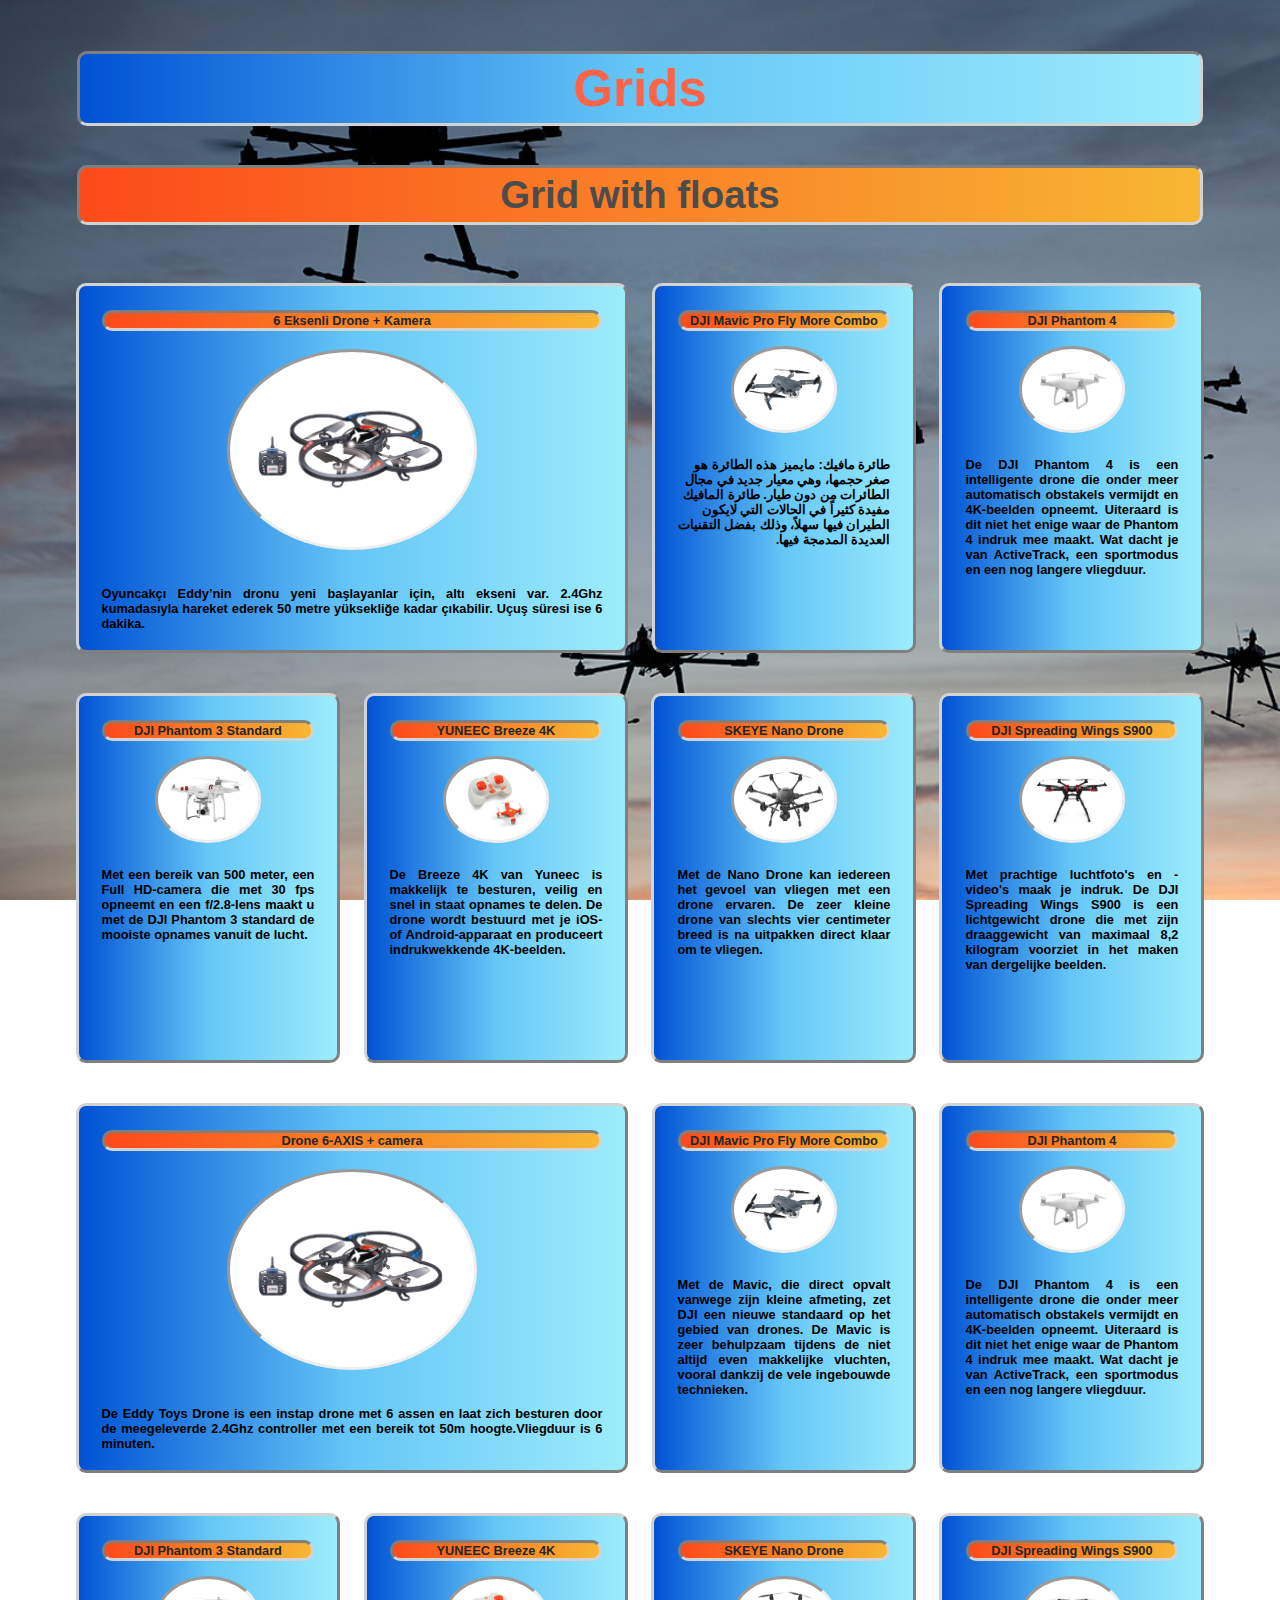
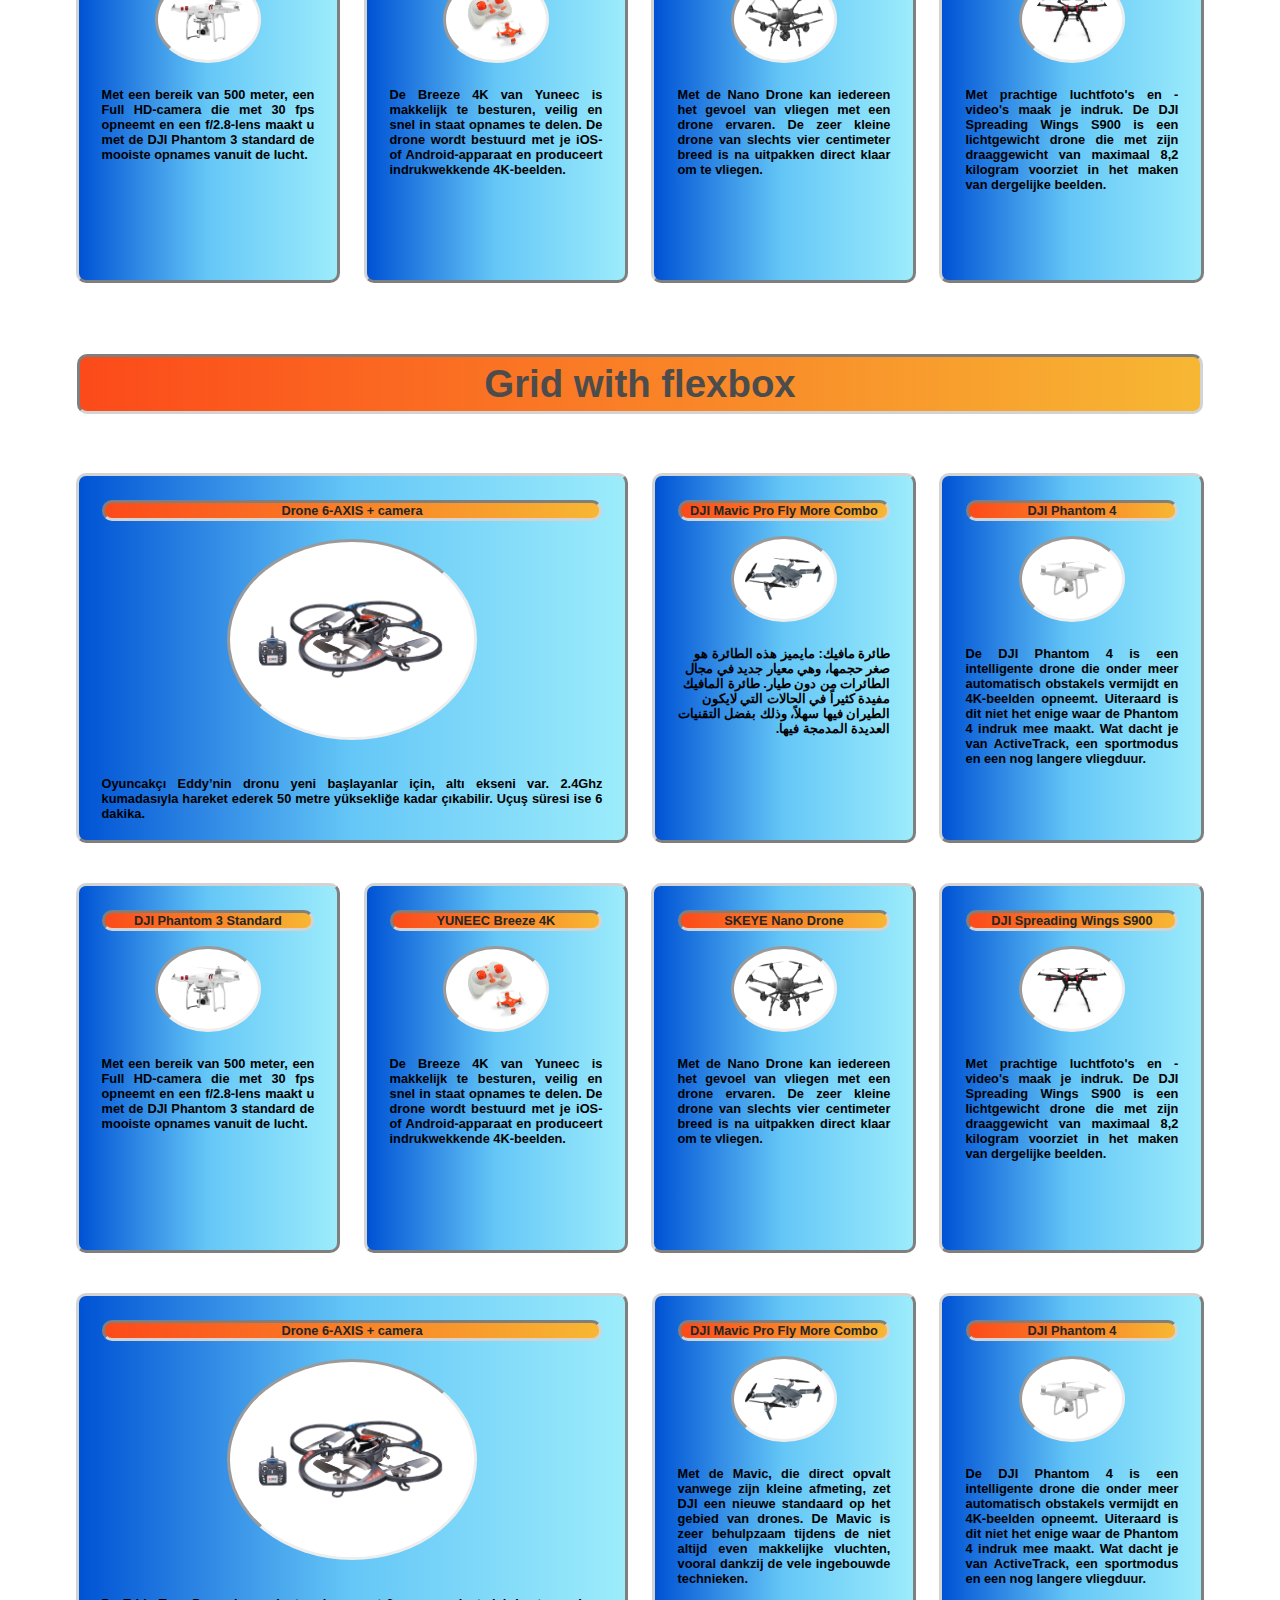
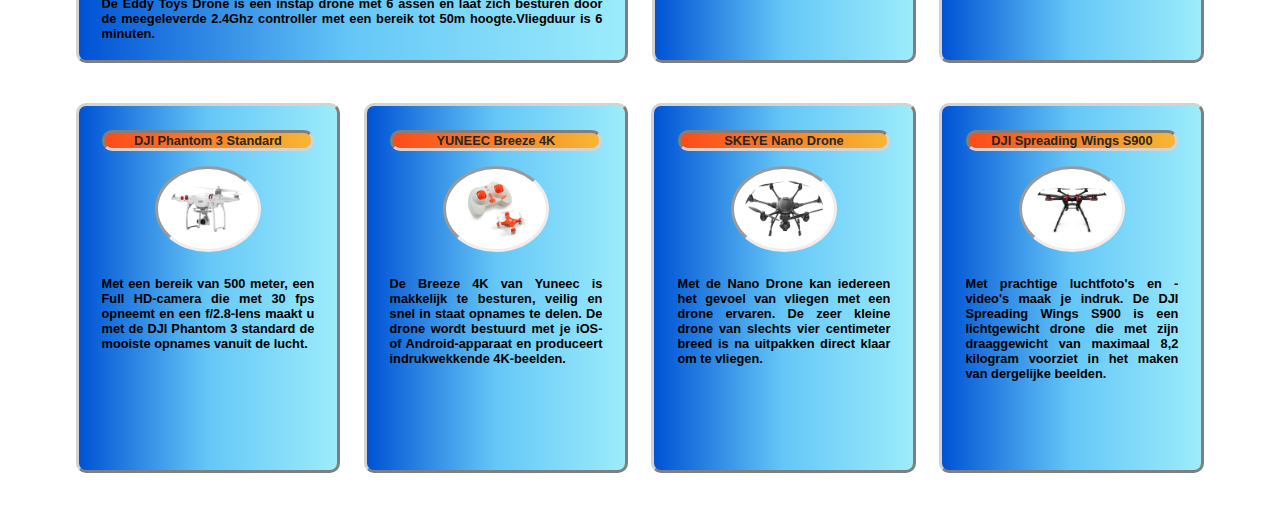
<file: week2/index.html>
<!doctype html>
<html>
    <head>
        <meta charset="utf-8">
        <meta name="viewport" content="width=device-width, initial-scale=1.0">
        <title>Grids</title>
        <link rel="stylesheet" href="style.css">
    </head>
    <body>
        <header>
            <h1>Grids</h1>
        </header>
        <main>
            <section>
                <h2>Grid with floats</h2>
                <ul id="grid-floats">
                    <li class="grid-item">
                        <h3>6 Eksenli Drone + Kamera</h3>
                        <img src="images/drone1.png">
                        <p>Oyuncakçı Eddy’nin dronu yeni başlayanlar için, altı ekseni var. 2.4Ghz kumadasıyla hareket ederek 50 metre yüksekliğe kadar çıkabilir. Uçuş süresi ise 6 dakika.</p>
                    </li>
                    <li class="grid-item">
                        <h3>DJI Mavic Pro Fly More Combo</h3>
                        <img src="images/drone2.png">
                         <p dir="rtl">طائرة مافيك: مايميز هذه الطائرة هو صغر حجمها، وهي معيار جديد في مجال الطائرات من دون طيار. طائرة المافيك مفيدة كثيراً في الحالات التي لايكون الطيران فيها سهلاً، وذلك بفضل التقنيات العديدة المدمجة فيها.</p>
                    </li>
                    <li class="grid-item">
                        <h3>DJI Phantom 4</h3>
                        <img src="images/drone3.png">
                        <p>De DJI Phantom 4 is een intelligente drone die onder meer automatisch obstakels vermijdt en 4K-beelden opneemt. Uiteraard is dit niet het enige waar de Phantom 4 indruk mee maakt. Wat dacht je van ActiveTrack, een sportmodus en een nog langere vliegduur.</p>
                    </li>
                    <li class="grid-item">
                        <h3>DJI Phantom 3 Standard</h3>
                        <img src="images/drone4.png">
                        <p>Met een bereik van 500 meter, een Full HD-camera die met 30 fps opneemt en een f/2.8-lens maakt u met de DJI Phantom 3 standard de mooiste opnames vanuit de lucht.</p>
                    </li>
                    <li class="grid-item">
                        <h3>YUNEEC Breeze 4K</h3>
                        <img src="images/drone5.png">
                        <p>De Breeze 4K van Yuneec is makkelijk te besturen, veilig en snel in staat opnames te delen. De drone wordt bestuurd met je iOS- of Android-apparaat en produceert indrukwekkende 4K-beelden.</p>
                    </li>
                    <li class="grid-item">
                        <h3>SKEYE Nano Drone</h3>
                        <img src="images/drone6.png">
                        <p>Met de Nano Drone kan iedereen het gevoel van vliegen met een drone ervaren. De zeer kleine drone van slechts vier centimeter breed is na uitpakken direct klaar om te vliegen.</p>
                    </li>
                    <li class="grid-item">
                        <h3>DJI Spreading Wings S900</h3>
                        <img src="images/drone7.png">
                        <p>Met prachtige luchtfoto's en -video's maak je indruk. De DJI Spreading Wings S900 is een lichtgewicht drone die met zijn draaggewicht van maximaal 8,2 kilogram voorziet in het maken van dergelijke beelden.</p>
                    </li>
                    <li class="grid-item">
                        <h3>Drone 6-AXIS + camera</h3>
                        <img src="images/drone1.png">
                        <p>De Eddy Toys Drone is een instap drone met 6 assen en laat zich besturen door de meegeleverde 2.4Ghz controller met een bereik tot 50m hoogte.Vliegduur is 6 minuten.</p>
                    </li>
                    <li class="grid-item">
                        <h3>DJI Mavic Pro Fly More Combo</h3>
                        <img src="images/drone2.png">
                        <p>Met de Mavic, die direct opvalt vanwege zijn kleine afmeting, zet DJI een nieuwe standaard op het gebied van drones. De Mavic is zeer behulpzaam tijdens de niet altijd even makkelijke vluchten, vooral dankzij de vele ingebouwde technieken.</p>
                    </li>
                    <li class="grid-item">
                        <h3>DJI Phantom 4</h3>
                        <img src="images/drone3.png">
                        <p>De DJI Phantom 4 is een intelligente drone die onder meer automatisch obstakels vermijdt en 4K-beelden opneemt. Uiteraard is dit niet het enige waar de Phantom 4 indruk mee maakt. Wat dacht je van ActiveTrack, een sportmodus en een nog langere vliegduur.</p>
                    </li>
                    <li class="grid-item">
                        <h3>DJI Phantom 3 Standard</h3>
                        <img src="images/drone4.png">
                        <p>Met een bereik van 500 meter, een Full HD-camera die met 30 fps opneemt en een f/2.8-lens maakt u met de DJI Phantom 3 standard de mooiste opnames vanuit de lucht.</p>
                    </li>
                    <li class="grid-item">
                        <h3>YUNEEC Breeze 4K</h3>
                        <img src="images/drone5.png">
                        <p>De Breeze 4K van Yuneec is makkelijk te besturen, veilig en snel in staat opnames te delen. De drone wordt bestuurd met je iOS- of Android-apparaat en produceert indrukwekkende 4K-beelden.</p>
                    </li>
                    <li class="grid-item">
                        <h3>SKEYE Nano Drone</h3>
                        <img src="images/drone6.png">
                        <p>Met de Nano Drone kan iedereen het gevoel van vliegen met een drone ervaren. De zeer kleine drone van slechts vier centimeter breed is na uitpakken direct klaar om te vliegen.</p>
                    </li>
                    <li class="grid-item">
                        <h3>DJI Spreading Wings S900</h3>
                        <img src="images/drone7.png">
                        <p>Met prachtige luchtfoto's en -video's maak je indruk. De DJI Spreading Wings S900 is een lichtgewicht drone die met zijn draaggewicht van maximaal 8,2 kilogram voorziet in het maken van dergelijke beelden.</p>
                    </li>
                </ul>
                
            </section>
            <section>
                <h2>Grid with flexbox</h2>
                <ul id="grid-flex">
                    <li class="grid-item">
                        <h3>Drone 6-AXIS + camera</h3>
                        <img src="images/drone1.png">
                        <p>Oyuncakçı Eddy’nin dronu yeni başlayanlar için, altı ekseni var. 2.4Ghz kumadasıyla hareket ederek 50 metre yüksekliğe kadar çıkabilir. Uçuş süresi ise 6 dakika.</p>
                    </li>
                    <li class="grid-item">
                        <h3>DJI Mavic Pro Fly More Combo</h3>
                        <img src="images/drone2.png">
                         <p dir="rtl">طائرة مافيك: مايميز هذه الطائرة هو صغر حجمها، وهي معيار جديد في مجال الطائرات من دون طيار. طائرة المافيك مفيدة كثيراً في الحالات التي لايكون الطيران فيها سهلاً، وذلك بفضل التقنيات العديدة المدمجة فيها.</p>
                    </li>
                    <li class="grid-item">
                        <h3>DJI Phantom 4</h3>
                        <img src="images/drone3.png">
                        <p>De DJI Phantom 4 is een intelligente drone die onder meer automatisch obstakels vermijdt en 4K-beelden opneemt. Uiteraard is dit niet het enige waar de Phantom 4 indruk mee maakt. Wat dacht je van ActiveTrack, een sportmodus en een nog langere vliegduur.</p>
                    </li>
                    <li class="grid-item">
                        <h3>DJI Phantom 3 Standard</h3>
                        <img src="images/drone4.png">
                        <p>Met een bereik van 500 meter, een Full HD-camera die met 30 fps opneemt en een f/2.8-lens maakt u met de DJI Phantom 3 standard de mooiste opnames vanuit de lucht.</p>
                    </li>
                    <li class="grid-item">
                        <h3>YUNEEC Breeze 4K</h3>
                        <img src="images/drone5.png">
                        <p>De Breeze 4K van Yuneec is makkelijk te besturen, veilig en snel in staat opnames te delen. De drone wordt bestuurd met je iOS- of Android-apparaat en produceert indrukwekkende 4K-beelden.</p>
                    </li>
                    <li class="grid-item">
                        <h3>SKEYE Nano Drone</h3>
                        <img src="images/drone6.png">
                        <p>Met de Nano Drone kan iedereen het gevoel van vliegen met een drone ervaren. De zeer kleine drone van slechts vier centimeter breed is na uitpakken direct klaar om te vliegen.</p>
                    </li>
                    <li class="grid-item">
                        <h3>DJI Spreading Wings S900</h3>
                        <img src="images/drone7.png">
                        <p>Met prachtige luchtfoto's en -video's maak je indruk. De DJI Spreading Wings S900 is een lichtgewicht drone die met zijn draaggewicht van maximaal 8,2 kilogram voorziet in het maken van dergelijke beelden.</p>
                    </li>
                    <li class="grid-item">
                        <h3>Drone 6-AXIS + camera</h3>
                        <img src="images/drone1.png">
                        <p>De Eddy Toys Drone is een instap drone met 6 assen en laat zich besturen door de meegeleverde 2.4Ghz controller met een bereik tot 50m hoogte.Vliegduur is 6 minuten.</p>
                    </li>
                    <li class="grid-item">
                        <h3>DJI Mavic Pro Fly More Combo</h3>
                        <img src="images/drone2.png">
                        <p>Met de Mavic, die direct opvalt vanwege zijn kleine afmeting, zet DJI een nieuwe standaard op het gebied van drones. De Mavic is zeer behulpzaam tijdens de niet altijd even makkelijke vluchten, vooral dankzij de vele ingebouwde technieken.</p>
                    </li>
                    <li class="grid-item">
                        <h3>DJI Phantom 4</h3>
                        <img src="images/drone3.png">
                        <p>De DJI Phantom 4 is een intelligente drone die onder meer automatisch obstakels vermijdt en 4K-beelden opneemt. Uiteraard is dit niet het enige waar de Phantom 4 indruk mee maakt. Wat dacht je van ActiveTrack, een sportmodus en een nog langere vliegduur.</p>
                    </li>
                    <li class="grid-item">
                        <h3>DJI Phantom 3 Standard</h3>
                        <img src="images/drone4.png">
                        <p>Met een bereik van 500 meter, een Full HD-camera die met 30 fps opneemt en een f/2.8-lens maakt u met de DJI Phantom 3 standard de mooiste opnames vanuit de lucht.</p>
                    </li>
                    <li class="grid-item">
                        <h3>YUNEEC Breeze 4K</h3>
                        <img src="images/drone5.png">
                        <p>De Breeze 4K van Yuneec is makkelijk te besturen, veilig en snel in staat opnames te delen. De drone wordt bestuurd met je iOS- of Android-apparaat en produceert indrukwekkende 4K-beelden.</p>
                    </li>
                    <li class="grid-item">
                        <h3>SKEYE Nano Drone</h3>
                        <img src="images/drone6.png">
                        <p>Met de Nano Drone kan iedereen het gevoel van vliegen met een drone ervaren. De zeer kleine drone van slechts vier centimeter breed is na uitpakken direct klaar om te vliegen.</p>
                    </li>
                    <li class="grid-item">
                        <h3>DJI Spreading Wings S900</h3>
                        <img src="images/drone7.png">
                        <p>Met prachtige luchtfoto's en -video's maak je indruk. De DJI Spreading Wings S900 is een lichtgewicht drone die met zijn draaggewicht van maximaal 8,2 kilogram voorziet in het maken van dergelijke beelden.</p>
                    </li>
                </ul>
            </section>
        </main>
    </body>
</html>
</file>
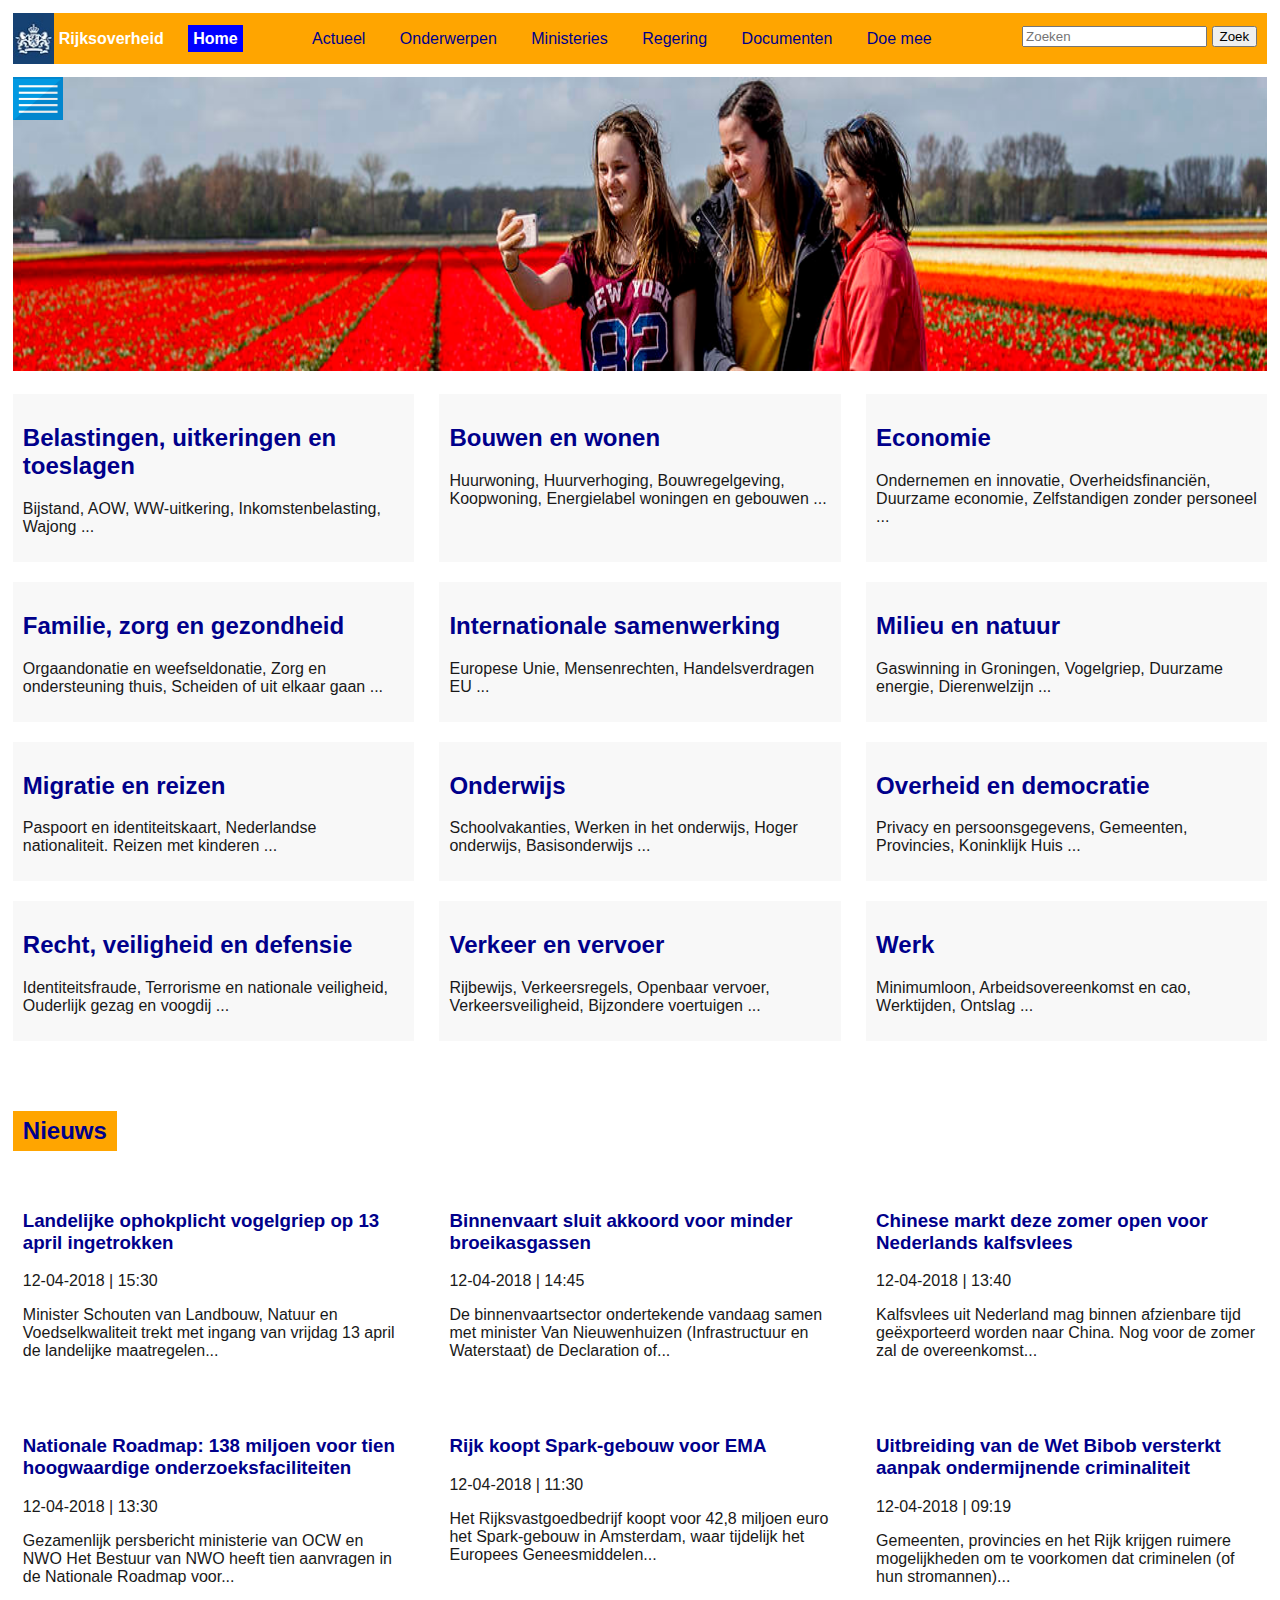
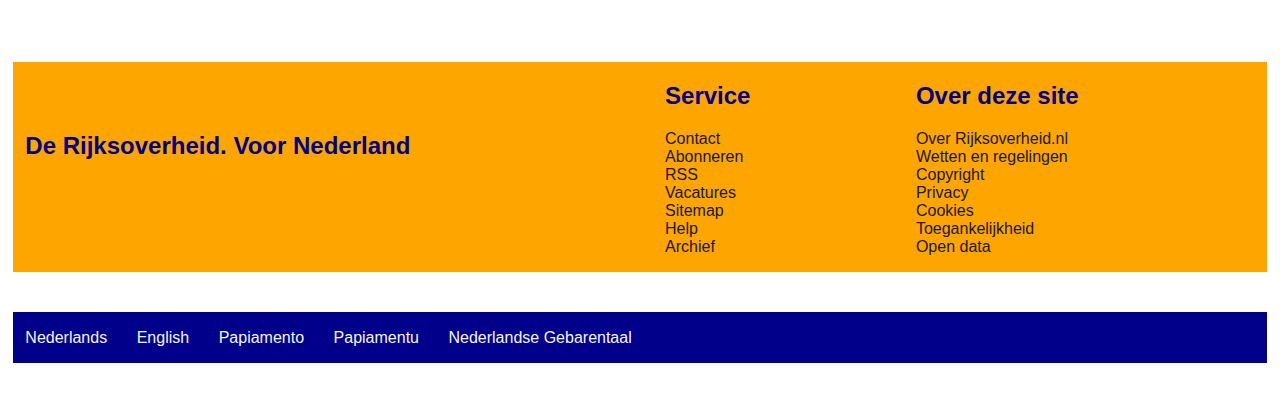
<file: week3/Rijksoverheid.html>
<!DOCTYPE html>

<html lang="nl-NL">

  <head>
      <meta charset="utf-8">
      <meta name="viewport" content="width=device-width, initial-scale=1.0">
      <title>Rijksoverheid</title>
      <link rel="stylesheet" href="style.css">
  </head>

  <body>

    <div id="header1">

            
      <img class="logo" src="logo.jpg" alt="Rijksoverheid">
      <a class="title">Rijksoverheid</a>
      <a class="home" href="#">Home</a>
      <a class="bar" href="#">Actueel</a>
      <a class="bar" href="#">Onderwerpen</a>
      <a class="bar" href="#">Ministeries</a>
      <a class="bar" href="#">Regering</a>
      <a class="bar" href="#">Documenten</a>
      <a class="bar" href="#">Doe mee</a> 
      
      <form method="get" action="/zoeken" id="search-form">
        <input type="text" id="search-keyword" class="searchInput" name="trefwoord" 
          title="Type hier uw zoektermen" placeholder="Zoeken" />
        <button id="search-submit" class="searchSubmit" name="search-submit" type="submit" 
            title="Start het zoeken">Zoek</button>
      </form>

    </div>

    <section id="header2">

      <!-- The start of dropdown list div -->
      <div class="dropdown">

        <button class="dropbtn">
          <img src="down.jpg" class="downlist" alt="dropdown list icon">
          <i class="fa fa-caret-down"></i>
        </button>

        <div class="dropdown-content">

          <a href="#">Schoolvakanties en officiële feestdagen</a>
          <a href="#">Minimumloon berekenen</a>
          <a href="#">Pasfoto voor paspoort of id-kaart</a>
          <a href="#">Rijbewijs</a>
          <a href="#">Maximale huurverhoging 2018</a>
          <a href="#">Formulier toestemming reizen met minderjarige naar het buitenland</a>

        </div>
    </div>
    <!-- The end of dropdown list div -->


    </section>


    <section class="wrapper">
      
      <div class="navItem">
        <a href="#">
          <div class="content">
            <h2>Belastingen, uitkeringen en toeslagen</h2>
            <p>Bijstand, AOW, WW-uitkering, Inkomstenbelasting, Wajong ...</p>
          </div>
        </a>
      </div>

      <div class="navItem">
        <a href="#">
          <div class="content">
            <h2>Bouwen en wonen</h2>
            <p>Huurwoning, Huurverhoging, Bouwregelgeving, Koopwoning, Energielabel woningen en gebouwen ...</p>
          </div>
        </a>
      </div>
      
      <div class="navItem">
        <a href="#">
          <div class="content">
            <h2>Economie</h2>
            <p>Ondernemen en innovatie, Overheidsfinanciën, Duurzame economie, Zelfstandigen zonder personeel ...</p>
          </div>
        </a>
      </div>

      <div class="navItem">
        <a href="#">
          <div class="content">
            <h2>Familie, zorg en gezondheid</h2>
            <p>Orgaandonatie en weefseldonatie, Zorg en ondersteuning thuis, Scheiden of uit elkaar gaan ...</p>
          </div>
        </a>
      </div>

      <div class="navItem">
        <a href="#">
          <div class="content">
            <h2>Internationale samenwerking</h2>
            <p>Europese Unie, Mensenrechten, Handelsverdragen EU ...</p>
          </div>
        </a>
      </div>

      <div class="navItem">
        <a href="#">
          <div class="content">
            <h2>Milieu en natuur</h2>
            <p>Gaswinning in Groningen, Vogelgriep, Duurzame energie, Dierenwelzijn ...</p>
          </div>
        </a>
      </div>

      <div class="navItem">
        <a href="#">
          <div class="content">
            <h2>Migratie en reizen</h2>
            <p>Paspoort en identiteitskaart, Nederlandse nationaliteit. Reizen met kinderen ...</p>
          </div>
        </a>
      </div>

      <div class="navItem">
        <a href="#">
          <div class="content">
            <h2>Onderwijs</h2>
            <p>Schoolvakanties, Werken in het onderwijs, Hoger onderwijs, Basisonderwijs ...</p>
          </div>
        </a>
      </div>

      <div class="navItem">
        <a href="#">
          <div class="content">
            <h2>Overheid en democratie</h2>
            <p>Privacy en persoonsgegevens, Gemeenten, Provincies, Koninklijk Huis ...</p>
          </div>
        </a>
      </div>

      <div class="navItem">
        <a href="#">
          <div class="content">
            <h2>Recht, veiligheid en defensie</h2>
            <p>Identiteitsfraude, Terrorisme en nationale veiligheid, Ouderlijk gezag en voogdij ...</p>
          </div>
        </a>
      </div>

      <div class="navItem">
        <a href="#">
          <div class="content">
            <h2>Verkeer en vervoer</h2>
            <p>Rijbewijs, Verkeersregels, Openbaar vervoer, Verkeersveiligheid, Bijzondere voertuigen ...</p>
          </div>
        </a>
      </div>

          <div class="navItem">
            <a href="#">
              <div class="content">
                <h2>Werk</h2>
                <p>Minimumloon, Arbeidsovereenkomst en cao, Werktijden, Ontslag ...</p>
              </div>
            </a>
          </div>

    </section>

    <div>
      <h2 class="news">Nieuws</h2>
      
    </div>

    <section class="wrapper">  

      <div class="brick">
        <a href="#"> 
          <h3>Landelijke ophokplicht vogelgriep op 13 april ingetrokken</h3>
            <p><span class="Dates">12-04-2018 | 15:30</span></p> 
            <p>Minister Schouten van Landbouw, Natuur en Voedselkwaliteit trekt met ingang van vrijdag 13 april de landelijke maatregelen...</p>
        </a>

      </div>

      <div class="brick">
        <a href="#"> 
          <h3>Binnenvaart sluit akkoord voor minder broeikasgassen</h3>
            <p><span class="Dates">12-04-2018 | 14:45</span></p> 
            <p>De binnenvaartsector ondertekende vandaag samen met minister Van Nieuwenhuizen (Infrastructuur en Waterstaat) de Declaration of...</p>
        </a>

      </div>

      <div class="brick">
        <a href="#"> 
          <h3>Chinese markt deze zomer open voor Nederlands kalfsvlees</h3>
            <p><span class="Dates">12-04-2018 | 13:40</span></p> 
            <p>Kalfsvlees uit Nederland mag binnen afzienbare tijd geëxporteerd worden naar China. Nog voor de zomer zal de overeenkomst...</p>
        </a>
      </div>

      <div class="brick">
        <a href="#"> 
          <h3>Nationale Roadmap: 138 miljoen voor tien hoogwaardige onderzoeksfaciliteiten</h3>
            <p><span class="Dates">12-04-2018 | 13:30</span></p> 
            <p>Gezamenlijk persbericht ministerie van OCW en NWO    Het Bestuur van NWO heeft tien aanvragen in de Nationale Roadmap voor...</p>
        </a>
      </div>

      <div class="brick">
        <a href="#"> 
          <h3>Rijk koopt Spark-gebouw voor EMA</h3>
            <p><span class="Dates">12-04-2018 | 11:30</span></p> 
            <p>Het Rijksvastgoedbedrijf koopt voor 42,8 miljoen euro het Spark-gebouw in Amsterdam, waar tijdelijk het Europees Geneesmiddelen...</p>
        </a>
      </div>

      <div class="brick">
        <a href="#"> 
          <h3>Uitbreiding van de Wet Bibob versterkt aanpak ondermijnende criminaliteit</h3>
            <p><span class="Dates">12-04-2018 | 09:19</span></p> 
            <p>Gemeenten, provincies en het Rijk krijgen ruimere mogelijkheden om te voorkomen dat criminelen (of hun stromannen)...</p>
        </a>
      </div>

    </section>

    <section class="wrapper">

      <div class="footer1">
        <div class="payoff">
            <h2>De Rijksoverheid. Voor Nederland</h2>
        </div>

        <div class="column">
          <h2>Service</h2>
            <ul>
              <li>
                <a href="#">Contact</a>
              </li>
              <li>
                <a href="#">Abonneren</a>
              </li>
              <li>
                <a href="#">RSS</a>
              </li>
              <li>
                <a href="#">Vacatures</a>
              </li>
              <li>
                <a href="#">Sitemap</a>
              </li>
              <li>
                <a href="#">Help</a>
              </li>
              <li>
                <a href="#">Archief</a>
              </li>
            </ul>
        </div>

        <div class="column">
          <h2>Over deze site</h2>
            <ul>
              <li>
                <a href="#">Over Rijksoverheid.nl</a>
              </li>
              <li>
                <a href="#">Wetten en regelingen</a>
              </li>
              <li>
                <a href="#">Copyright</a>
              </li>
              <li>
                <a href="#">Privacy</a>
              </li>
              <li>
                <a href="#">Cookies</a>
              </li>
              <li>
                <a href="#">Toegankelijkheid</a>
              </li>
              <li>
                <a href="#">Open data</a>
              </li>
            </ul>
        </div>
      </div>
        


    </section>


    <section class="wrapper">

      <div class="footer2">
        <a href="#">Nederlands</a>    
        <a href="#" lang="en">English</a>
        <a href="#" lang="pap">Papiamento</a>
        <a href="#" lang="pap">Papiamentu</a>
        <a href="#">Nederlandse Gebarentaal</a>
      </div>
    </section>


  </body>
</html>
</file>
<file: week2/style.css>
* {
    box-sizing: border-box;
    
}

html {
    background-image: url("./images/wal-drone.jpg");
    /* background-image: src="images/wal-drone.jpg"; */
    /* background-image: url("https://s26.postimg.org/j01ouy2ih/wal-drone.jpg"); */
    /* it doesn't work when I add: url("./images/wal-drone.jpg") or url("././images/wal-drone.jpg");
    or url("https://github.com/amudar/hyf-html-css/blob/master/week2/images/wal-drone.jpg") */
    background-size: cover;
    background-repeat: no-repeat;
    background-attachment: fixed;

}

html, body {
    margin:0px;
    padding:0px;
    position: relative;
    height: 100%;
    width: 100%;
    
}

h1, h2, h3, li {
    border-color:lightgrey;
}

h1 {
    font-size:4vw;
    display: block;
    width: 88%;
    background: linear-gradient(to left, #9cecfb , #65c7f7 , #0052d4);
    font-family: sans-serif;
    color:tomato;
    margin: 4% 6% 1% 6%;
    padding: 5px;
    text-align: center;
    border-radius: 10px;
    border-style: inset;
}

h2 {
    font-size:3vw;
    display: block;
    width: 88%;
    background: linear-gradient(to right, #fc4a1a , #f7b733);
    color: #4c4c4c;
    font-family: sans-serif;
    margin: 2% 6% 1% 6%;
    padding: 5px;
    text-align: center;
    border-radius: 10px;
    border-style:inset;
}

h3 {
    display: block;
    background: linear-gradient(to right, #fc4a1a , #f7b733);
    font-family: sans-serif;
    color: #262626 ;
    font-weight: bold;
    text-align: center;
    border-radius: 10px;
    border-style:inset;
    width: 100%;
}

ul {
    padding:0%;
    margin: 0%;
}

li {
    list-style-type: none;
    font-weight:bold;
    font-family: sans-serif;
    background: linear-gradient(to left, #9cecfb , #65c7f7 , #0052d4);
    margin: 1%;
    padding:1% 2% 2% 2%;
    border-style: outset;
    list-style-type: none;
    font-size: 0.8rem;
    text-align: justify;
    border-radius: 10px;
    height: 370px;
}

li:hover {
    border-color: orange;
}

h1:hover, h2:hover, h3:hover {
    transform: scale(1.1);
}
          
li.grid-item img {
    width: 50%;
    margin: 1% 25% 4% 25%;
    border-radius: 50%;
    padding:5%;
    background-color: white;
    border-style: inset;
}

img:hover {
    transform: scale(2); border-style: solid; border-color:orange;
}

li:nth-child(2) {
    text-align: right;
    
}


#grid-floats {
    margin: 2% 5%;

}

#grid-flex {
    height: auto;
    display: flex;
    margin:2% 5%;
    align-content: flex-start;
    flex-flow: row wrap;                              
}

section {
    display: flex;
    flex-direction: column;
}

    /* Grids For mobile screens */
    @media only screen and (max-width: 600px) {
        
        
         li {
            font-size:0.7rem;
        }
        
        #grid-floats li:nth-child(1) {
            width: 98%;
            float: left;
            margin: 20px 1% ;
        }
        #grid-floats li:nth-child(1n+2) {
            width: 48%;
            float: left;
            Margin: 20px 1%;

        }
      
        #grid-floats li:nth-child(8) {
            width: 98%;
            float: left;
            margin: 20px 1% ;

        }
        
        #grid-flex li:nth-child(1n+2) {
            flex-basis: 48%;
            margin: 20px 1%;

        }
        
        #grid-flex li:nth-child(1) {
            flex-basis: 98%;
            margin: 20px 1%;

        }

        #grid-flex li:nth-child(8) {
            flex-basis: 98%;
            margin: 20px 1%;
    }
                
    h3 {
        font-size: 2.3vw;
    }

}

    /* For tab and medium screens */
    @media only screen and (min-width: 600px) {
        
       
        #grid-floats li:nth-child(1), li:nth-child(2) {
            width:48%;
            float: left;
            margin: 20px 1%;
        }
    
        #grid-floats li:nth-child(1n+3) {
            width: calc(94%/3);
            float:left;
            Margin: 20px 1%;
        }
    

        #grid-flex li:nth-child(1) {
            flex-basis: 48%;
            margin: 20px 1%;
        }
        #grid-flex li:nth-child(2) {
            flex-basis: 48%;
            margin: 20px 1%;
        }
    
        #grid-flex li:nth-child(1n+3) {
            flex-basis: calc(94%/3);
            Margin: 20px 1%;
        }

        h3 {
            font-size: 1.5vw;
        }
            
    }
    


    /* For laptop/desktop and big screens */ 
    @media only screen and (min-width: 992px) {

        


        #grid-floats li:nth-child(1) {
            width: 48%;
            float: left;
            margin: 20px 1% ;
        }
        #grid-floats li:nth-child(1n+2) {
            width: 23%;
            float: left;
            Margin: 20px 1%;

        }
      
        #grid-floats li:nth-child(8) {
            width: 48%;
            float: left;
            margin: 20px 1% ;

        }
        
        #grid-flex li:nth-child(1n+2) {
            flex-basis: calc(92%/4);
            margin: 20px 1%;

        }
        
        #grid-flex li:nth-child(1) {
            flex-basis: 48%;
            margin: 20px 1%;

        }

        #grid-flex li:nth-child(8) {
            flex-basis: 48%;
            margin: 20px 1%;

        }

        h3 {
            font-size: 1vw;
        }
            
        
    }
</file>
<file: week3/style.css>
* {
    box-sizing: border-box;
    font-family: sans-serif;  
}

html, body {
    margin:0px;
    padding:0px;
}

#header1 {
    width: 98%;
    height: 4vw;
    margin: 1%;
    background-color: orange;
}

.logo {
    float:left;
    height:4vw;   
}

.title{
    font-weight: bold;
    margin-left:5px;
    color:white;
}

.home {
    text-decoration: none;
    line-height: 4vw;
    margin-left: 20px;
    margin-right:50px;
    background-color: blue;
    color:white;
    padding:5px;
    font-weight: bold;
}

#header1 a:hover {
    font-weight:bold;
}

.bar {
    text-decoration: none;
    line-height: 4vw;
    margin: 10px;
    color: darkblue;
    padding:5px;   
}

#search-form {
    float:right;
    margin-right:10px;
    height:2vw;
    margin-top: 1vw;
    margin-bottom:1vw;
}

#header2 {
    width: 98%;
    height: 23vw;
    margin: 1%;
    background-image: url("headimg.jpg");
    background-repeat: no-repeat;
    background-size: 100% 100%;
}

/* Dropdown Button */
.dropbtn {
    background: none;
    padding: 0px;
    border-width: 0px;
}

/* The container <div> - needed to position the dropdown content */
.dropdown {
    width:30%;
    float:left;
}

.downlist {
    float:left;
    width:50px;
    padding: 0px;
    margin:0px;
}

/* Dropdown Content (Hidden by Default) */
.dropdown-content {
    display: none;
    position: absolute;
    background-color: blue;
    min-width: 160px;
}

/* Links inside the dropdown */
.dropdown-content a {
    color: whitesmoke ;
    padding: 10px;
    text-decoration: none;
    display: block;
}

/* Change color of dropdown links on hover */
.dropdown-content a:hover {
    background-color: whitesmoke;
    color: blue;
    font-weight:bold;
}

/* Show the dropdown menu on hover */
.dropdown:hover .dropdown-content {
    display: block;
}

/* Change the background color of the dropdown button when the dropdown content is shown */
.dropdown:hover .downlist {
    transform: scale(1.1);
}

.wrapper {

    display:flex;
    flex-wrap: wrap;
    flex-direction: row;
    margin-bottom: 40px;
}

.navItem, .brick {
    width: calc(94%/3);
    margin:10px 1%;
    padding:10px;
    background-color: #f8f8f8;
}

.brick {
    background-color: transparent;
}

.navItem:hover, .brick:hover {
    border-style:solid;
    border-width: 1px;
    border-color:lightgrey;
}

a {
    color: #191919;
    text-decoration: none;
}

h2, h3 {
    color: darkblue;
}

h2.news {
    display:inline-block;
    margin-left:1%;
    line-height: 20px;
    padding:10px;
    background-color: orange;
    color:darkblue;
}

.footer1 {
    width: 98%;
    display:flex;
    flex-wrap: wrap;
    flex-direction: row;
    margin: 0px 1%;
    background-color: orange;
}

.payoff {
    width: 50%;
    margin: 50px 1%;
}

.column {
    width:20%;
}

ul {
    list-style: none;
    padding:0px;
}

li:hover {
    font-weight: bold;
}

.footer2 {
    width: 98%;
    height: 4vw;
    margin: 0px 1%;
    background-color: darkblue;
}

.footer2 a {
    color:whitesmoke;
    line-height:4vw;
    margin:1%;
}

.footer2 a:hover {
    font-weight:bold;
}
</file>
